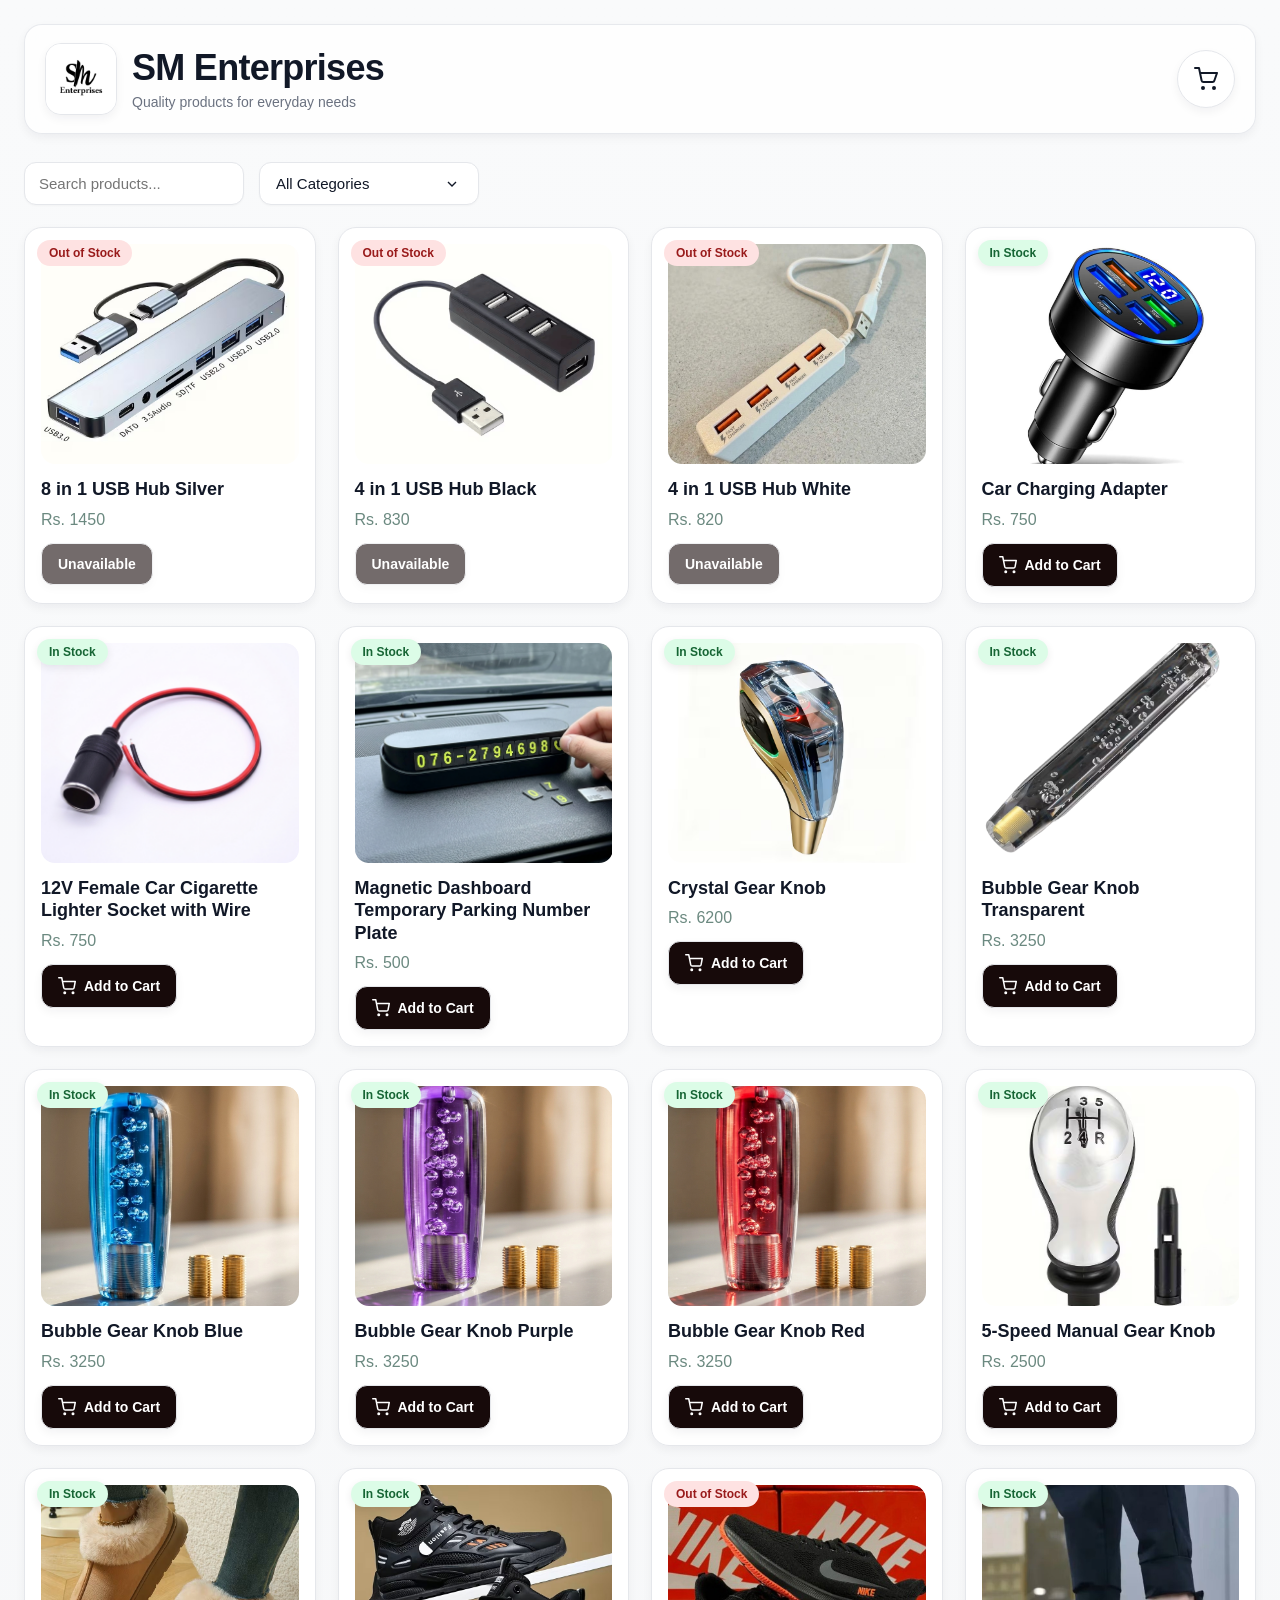
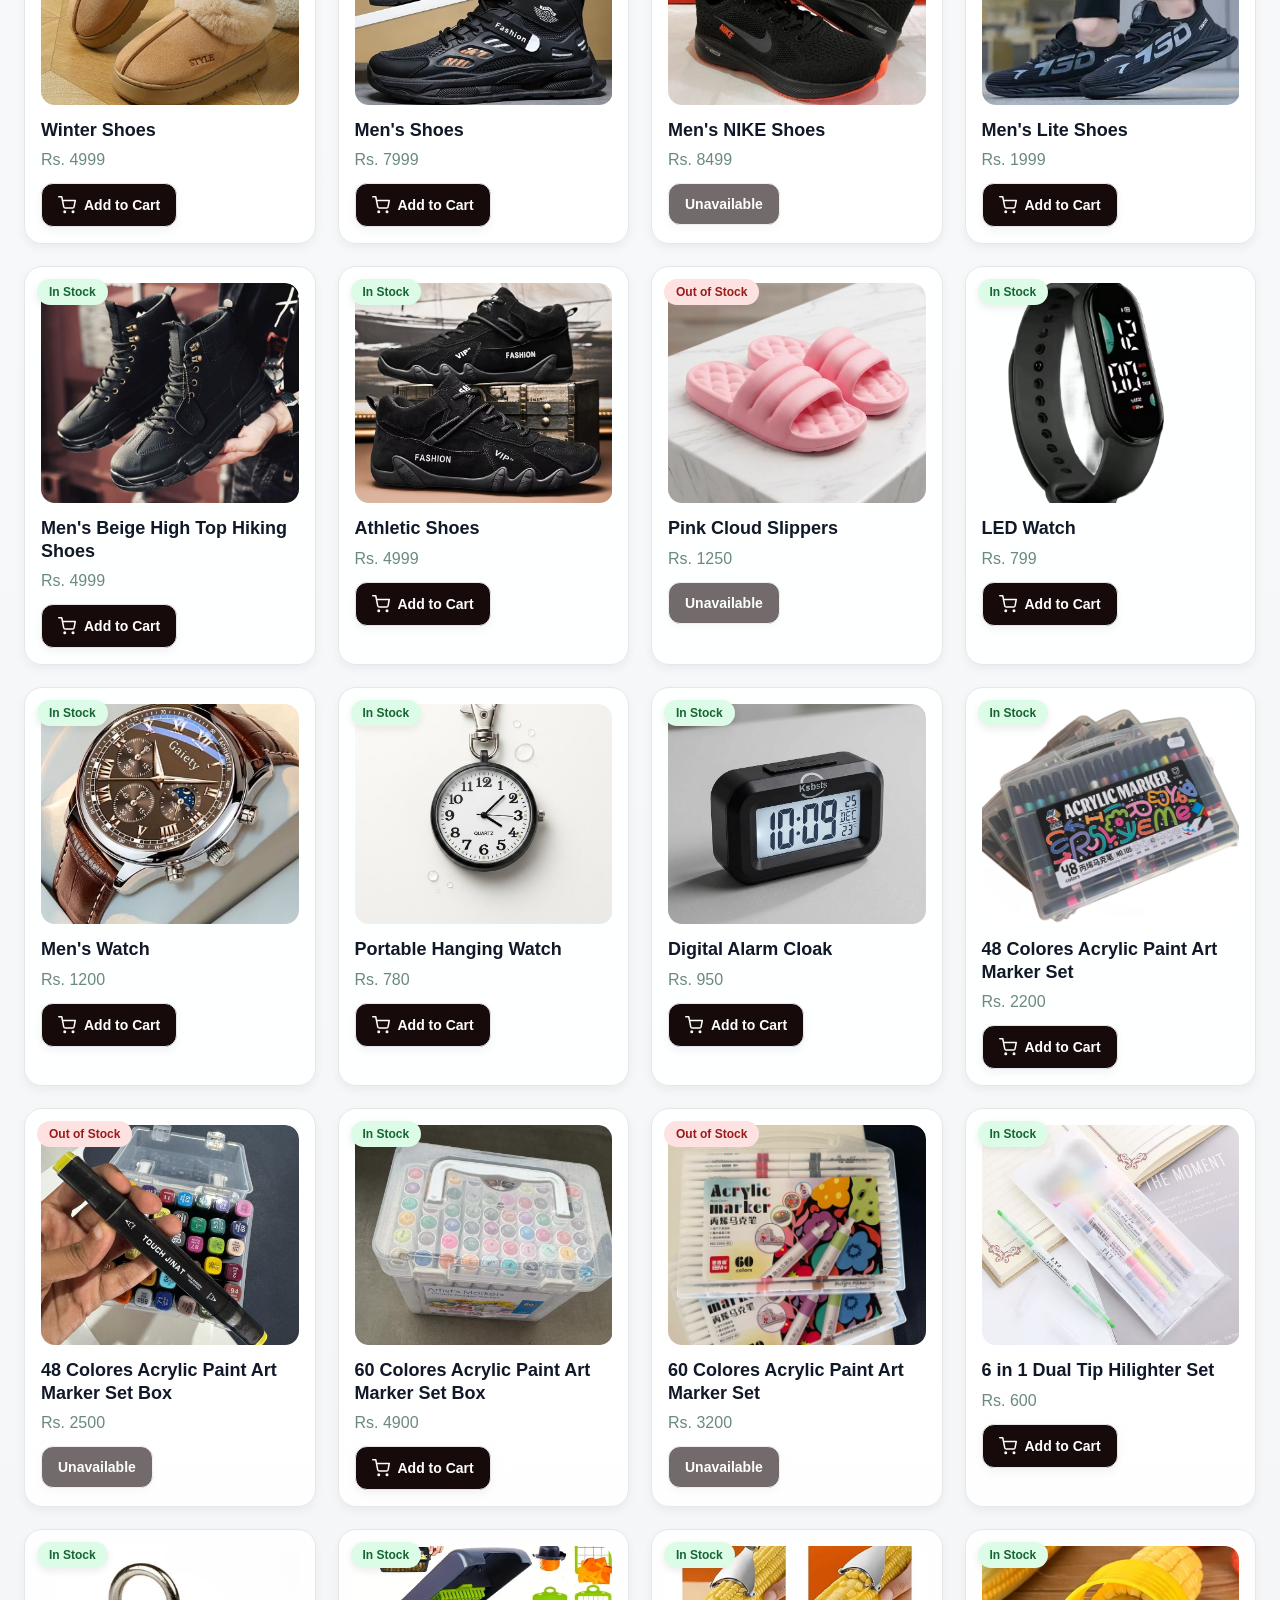
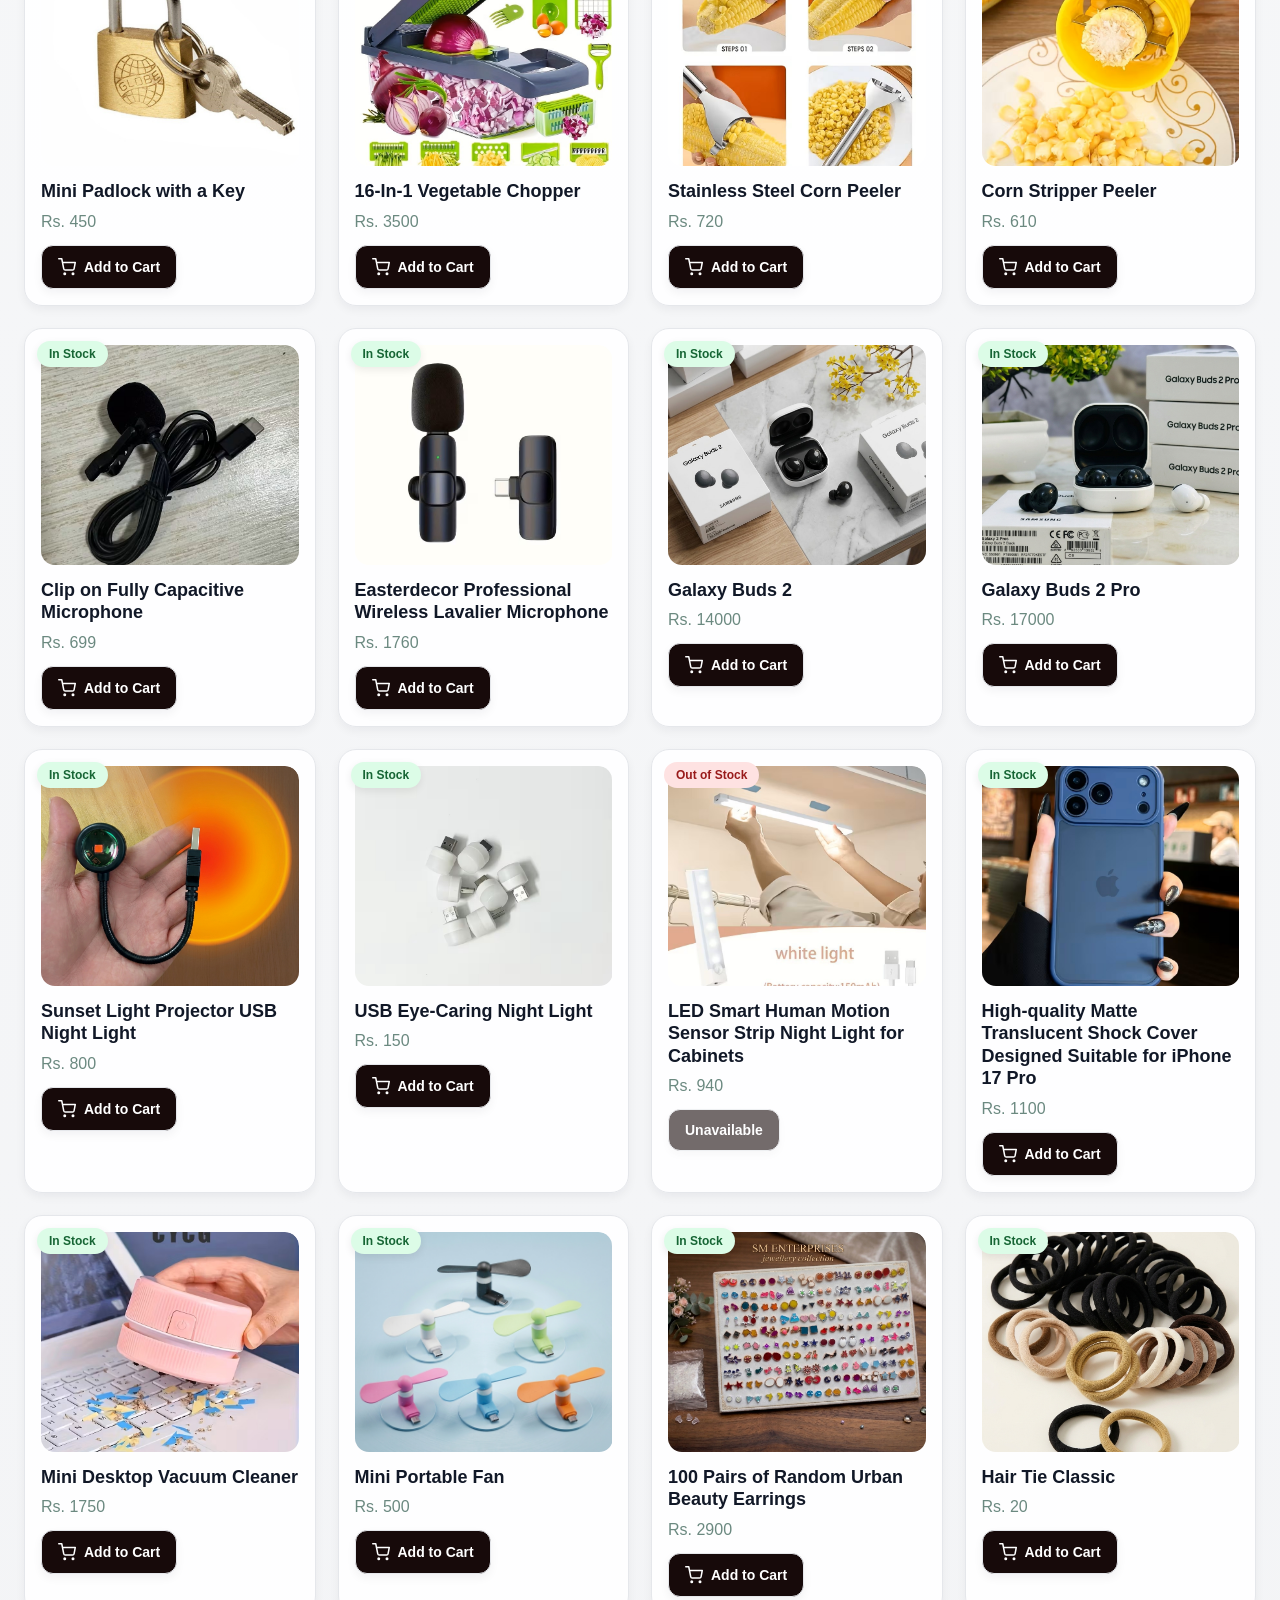
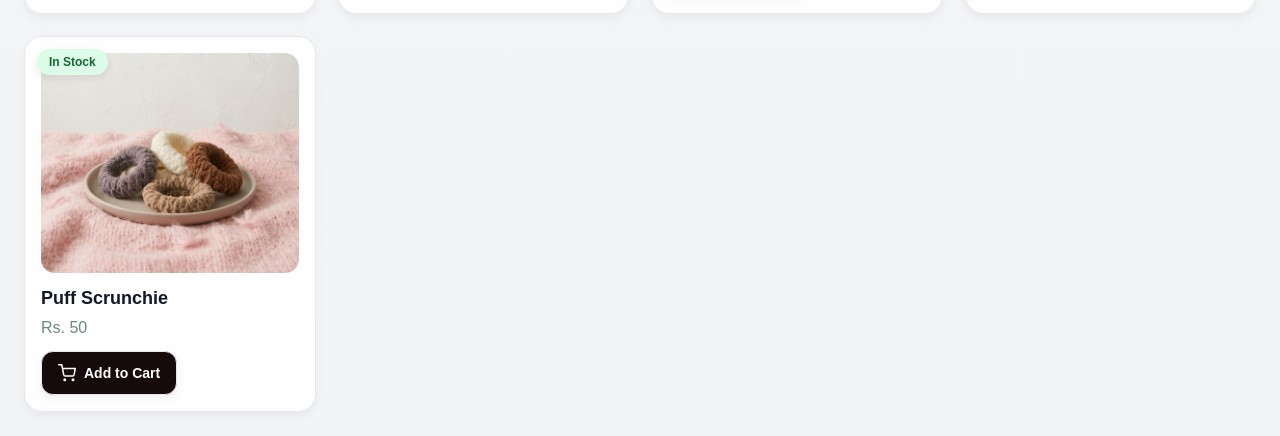
<file: index.html>
<!DOCTYPE html>
<html lang="en">
<head>
  <meta charset="UTF-8" />
  <meta name="viewport" content="width=device-width, initial-scale=1.0" />
  <title>SM Enterprises | Shop</title>

  <!-- Google Analytics -->
<script async src="https://www.googletagmanager.com/gtag/js?id=G-SLBJ3GS4QW"></script>
<script>
window.dataLayer = window.dataLayer || [];
function gtag(){dataLayer.push(arguments);}
gtag('js', new Date());

gtag('config', 'G-SLBJ3GS4QW');
</script>
  
  <link rel="stylesheet" href="style.css" />
</head>
<body>

  <div class="top-bar">
    <div class="brand">
      <img src="images/logo.jpg" alt="SM Enterprises Logo" class="logo" />

      <div class="brand-text">
        <h1 class="shop-title">SM Enterprises</h1>
        <p class="shop-tagline">Quality products for everyday needs</p>
      </div>
    </div>

    <a href="cart.html" class="cart-link" aria-label="View cart">
      <div class="cart-icon-wrapper">
        <svg class="cart-icon" xmlns="http://www.w3.org/2000/svg"
          viewBox="0 0 24 24" fill="none" stroke="currentColor"
          stroke-width="2" stroke-linecap="round" stroke-linejoin="round">
          <circle cx="9" cy="21" r="1"></circle>
          <circle cx="20" cy="21" r="1"></circle>
          <path d="M1 1h4l2.6 12.5a2 2 0 0 0 2 1.5h8.8a2 2 0 0 0 2-1.5L23 6H6"></path>
        </svg>

        <span id="cart-count" class="cart-badge">0</span>
      </div>
    </a>
  </div>

  <div class="shop-controls">
    <input type="text" id="search-input" placeholder="Search products..." />

    <select id="category-filter">
      <option value="All">All Categories</option>
      <option value="Car Accessories">Car Accessories</option>
      <option value="Mobile Accessories">Mobile Accessories</option>
      <option value="Shoes">Shoes</option>
      <option value="Watches">Watches</option>
      <option value="Lights and Mics">Lights and Mics</option>
      <option value="Kitchen Items">Kitchen Items</option>
      <option value="Art and Craft">Art and Craft</option>
      <option value="Fancy">Fancy</option>
      <option value="Other">Other</option>
    </select>
  </div>

  <div id="product-list"></div>

  <script src="script.js"></script>
</body>
</html>
</file>
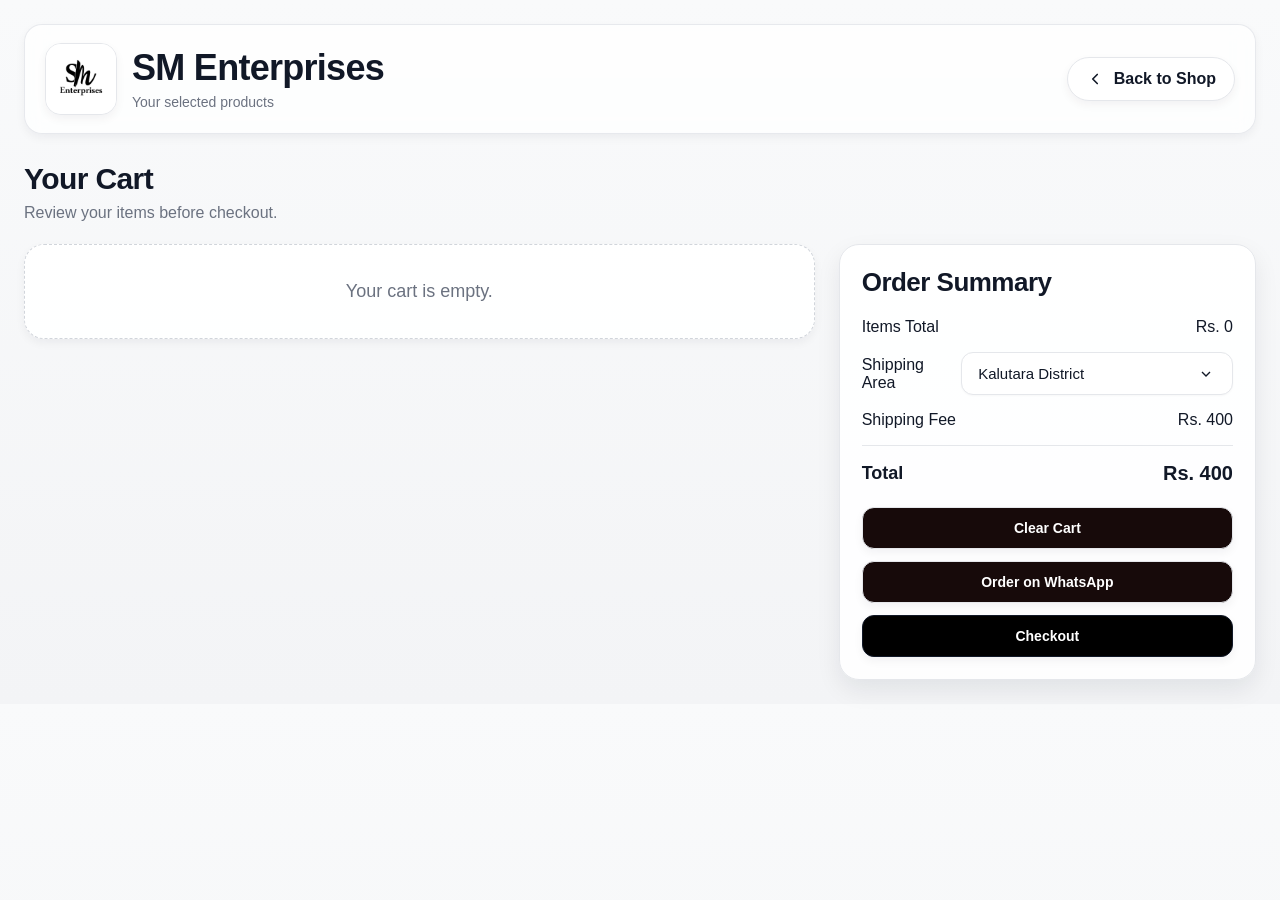
<file: cart.html>
<!DOCTYPE html>
<html lang="en">
<head>
  <meta charset="UTF-8" />
  <meta name="viewport" content="width=device-width, initial-scale=1.0" />
  <title>SM Enterprises | Your Cart</title>
  <link rel="stylesheet" href="style.css" />
</head>
<body>

  <div class="top-bar">
    <div class="brand">
      <img src="images/logo.jpg" alt="SM Enterprises Logo" class="logo" />

      <div class="brand-text">
        <h1 class="shop-title">SM Enterprises</h1>
        <p class="shop-tagline">Your selected products</p>
      </div>
    </div>

    <a href="index.html" class="back-link">
        <svg class="back-icon" xmlns="http://www.w3.org/2000/svg" viewBox="0 0 24 24"
        fill="none" stroke="currentColor" stroke-width="2.2"
        stroke-linecap="round" stroke-linejoin="round">
        <path d="M15 18l-6-6 6-6"></path>
        </svg>
        <span>Back to Shop</span>
    </a>
  </div>

  <div class="page-header">
    <h2>Your Cart</h2>
    <p>Review your items before checkout.</p>
  </div>

  <div class="cart-layout">
    <div class="cart-left">
      <div id="cart-items"></div>
    </div>

    <div class="cart-right">
      <div class="summary-box">
        <h3>Order Summary</h3>

        <div class="summary-row">
          <span>Items Total</span>
          <span id="summary-items-total">Rs. 0</span>
        </div>

        <div class="summary-row">
          <span>Shipping Area</span>
          <select id="shipping-area" onchange="updateShipping()">
            <option value="kalutara">Kalutara District</option>
            <option value="colombo">Colombo District</option>
            <option value="gampaha">Gampaha District (Except Ja-Ela)</option>
            <option value="south">Colombo-Mathara Road City</option>
            <option value="central">Colombo-Kandy Road City</option>
            <option value="island">Ja-Ela and Other Districts</option>
          </select>
        </div>

        <div class="summary-row">
          <span>Shipping Fee</span>
          <span id="shipping-fee">Rs. 300</span>
        </div>

        <div class="summary-row total-row">
          <span>Total</span>
          <span id="total">Rs. 0</span>
        </div>

        <div class="cart-actions summary-actions">
          <button type="button" onclick="clearCart()">Clear Cart</button>
          <button type="button" onclick="sendWhatsAppOrder()">Order on WhatsApp</button>
          <button type="button" onclick="goToCheckout()">Checkout</button>
        </div>
      </div>
    </div>
  </div>

  <script src="cart.js"></script>
</body>
</html>
</file>
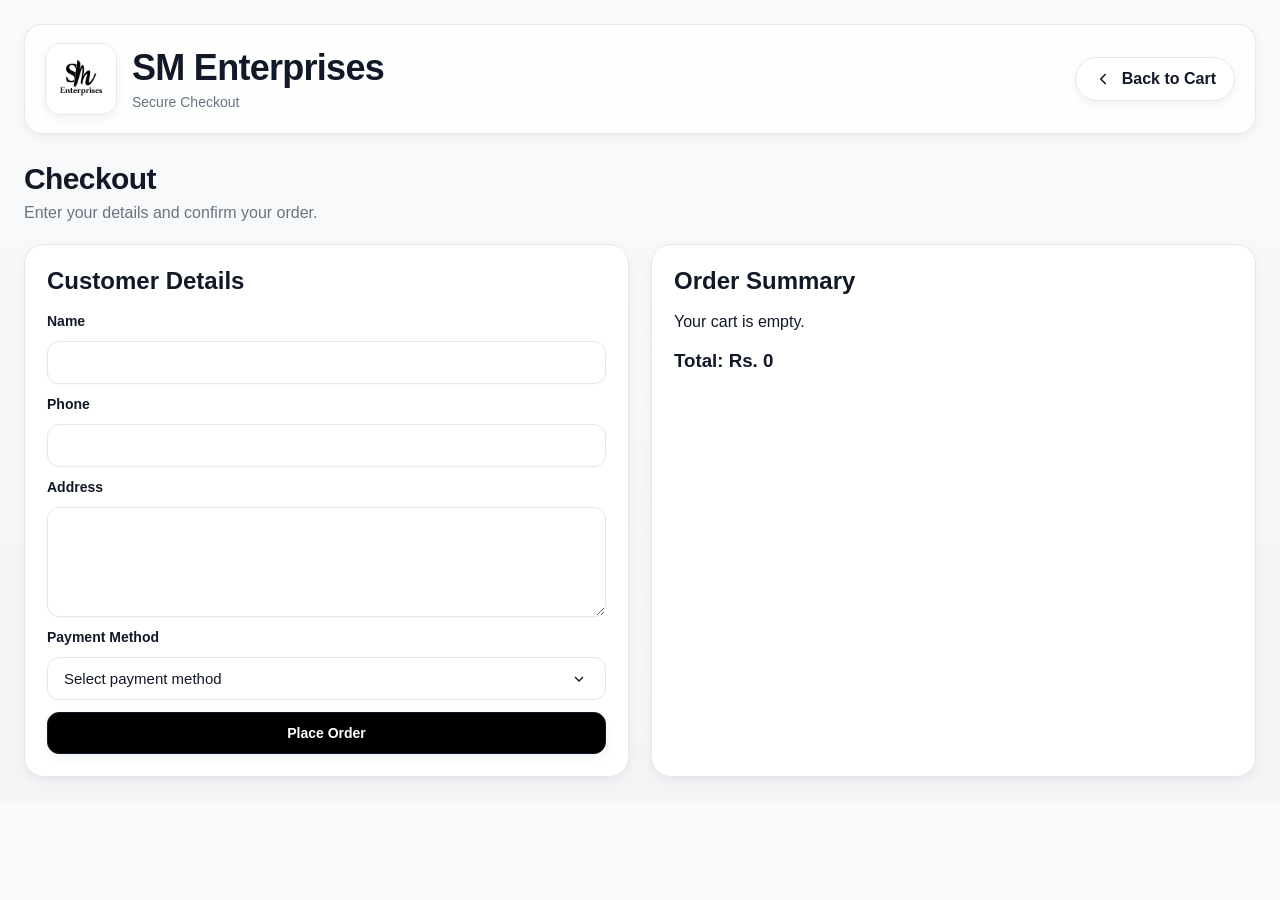
<file: checkout.html>
<!DOCTYPE html>
<html lang="en">
<head>
  <meta charset="UTF-8" />
  <meta name="viewport" content="width=device-width, initial-scale=1.0" />
  <title>SM Enterprises | Checkout</title>
  <link rel="stylesheet" href="style.css" />
</head>
<body>

  <div class="top-bar">
    <div class="brand">
      <img src="images/logo.jpg" alt="SM Enterprises Logo" class="logo" />

      <div class="brand-text">
        <h1 class="shop-title">SM Enterprises</h1>
        <p class="shop-tagline">Secure Checkout</p>
      </div>
    </div>

    <a href="cart.html" class="back-link">
        <svg class="back-icon" xmlns="http://www.w3.org/2000/svg" viewBox="0 0 24 24"
        fill="none" stroke="currentColor" stroke-width="2.2"
        stroke-linecap="round" stroke-linejoin="round">
        <path d="M15 18l-6-6 6-6"></path>
        </svg>
        <span>Back to Cart</span>
    </a>
  </div>

  <div class="page-header">
    <h2>Checkout</h2>
    <p>Enter your details and confirm your order.</p>
  </div>

  <div class="checkout-container">
    <div class="checkout-form-box">
      <h2>Customer Details</h2>

      <form id="checkout-form">
        <label for="name">Name</label>
        <input type="text" id="name" required>

        <label for="phone">Phone</label>
        <input type="text" id="phone" required>

        <label for="address">Address</label>
        <textarea id="address" required></textarea>

        <label for="payment">Payment Method</label>
        <select id="payment" required>
          <option value="">Select payment method</option>
          <option value="Cash on Delivery">Cash on Delivery</option>
          <option value="Bank Transfer">Bank Transfer</option>
          <option value="WhatsApp Confirmation">WhatsApp Confirmation</option>
        </select>

        <button type="button" onclick="sendOrder()">Place Order</button>
      </form>
    </div>

    <div class="order-summary-box">
      <h2>Order Summary</h2>
      <div id="checkout-items"></div>
      <h3 id="checkout-total">Total: Rs. 0</h3>
    </div>
  </div>

  <script src="checkout.js"></script>
</body>
</html>
</file>
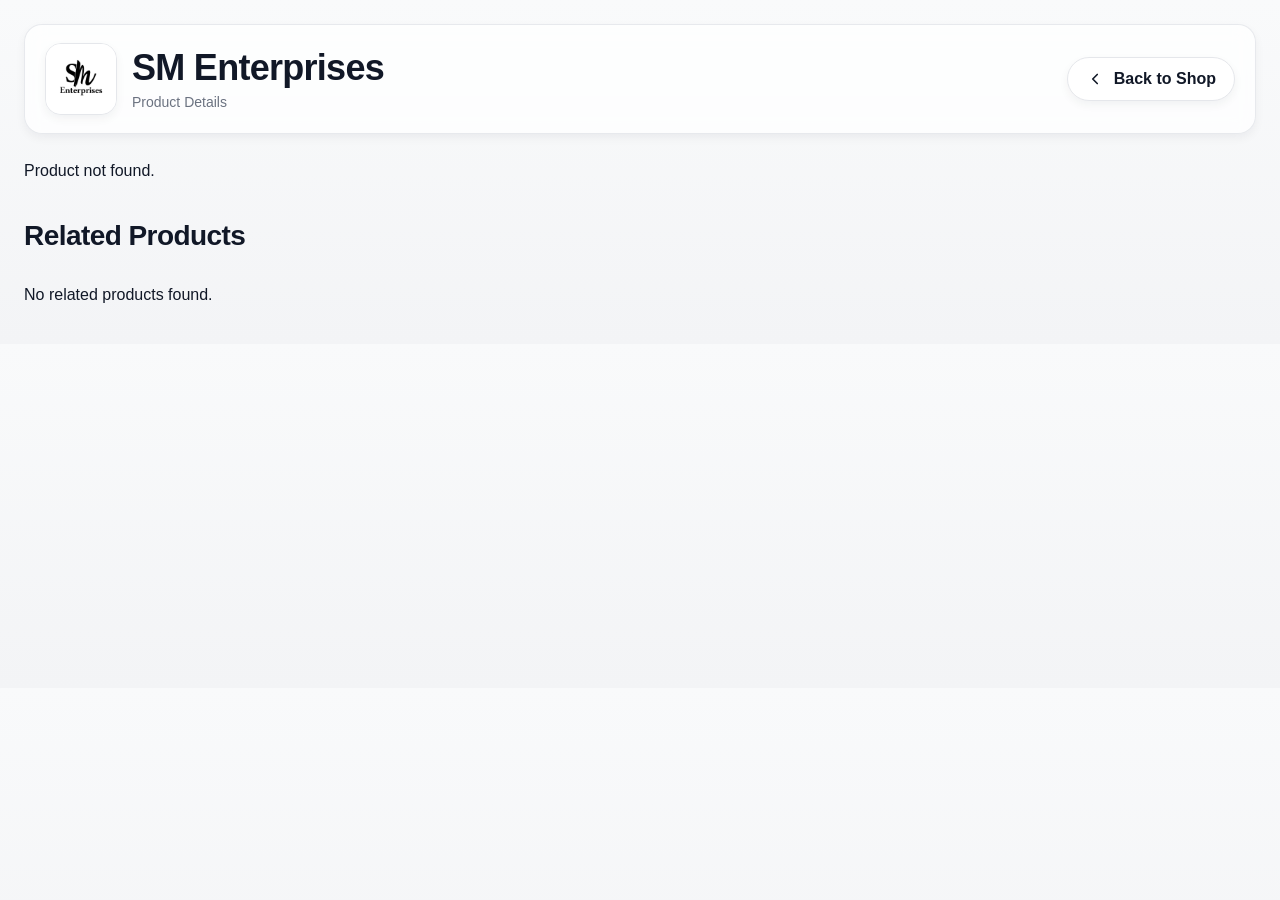
<file: product.html>
<!DOCTYPE html>
<html lang="en">
<head>
  <meta charset="UTF-8" />
  <meta name="viewport" content="width=device-width, initial-scale=1.0" />
  <title>SM Enterprises | Product Details</title>
  <link rel="stylesheet" href="style.css" />
</head>
<body>

  <div class="top-bar">
    <div class="brand">
      <img src="images/logo.jpg" alt="SM Enterprises Logo" class="logo" />

      <div class="brand-text">
        <h1 class="shop-title">SM Enterprises</h1>
        <p class="shop-tagline">Product Details</p>
      </div>
    </div>

    <a href="index.html" class="back-link">
      <svg class="back-icon" xmlns="http://www.w3.org/2000/svg" viewBox="0 0 24 24"
        fill="none" stroke="currentColor" stroke-width="2.2"
        stroke-linecap="round" stroke-linejoin="round">
        <path d="M15 18l-6-6 6-6"></path>
      </svg>
      <span>Back to Shop</span>
    </a>
  </div>

  <div class="product-details-page" id="product-details"></div>

  <div class="related-products-section">
    <h2>Related Products</h2>
    <div id="related-products" class="related-products-grid"></div>
  </div>

  <script src="product.js"></script>
</body>
</html>
</file>
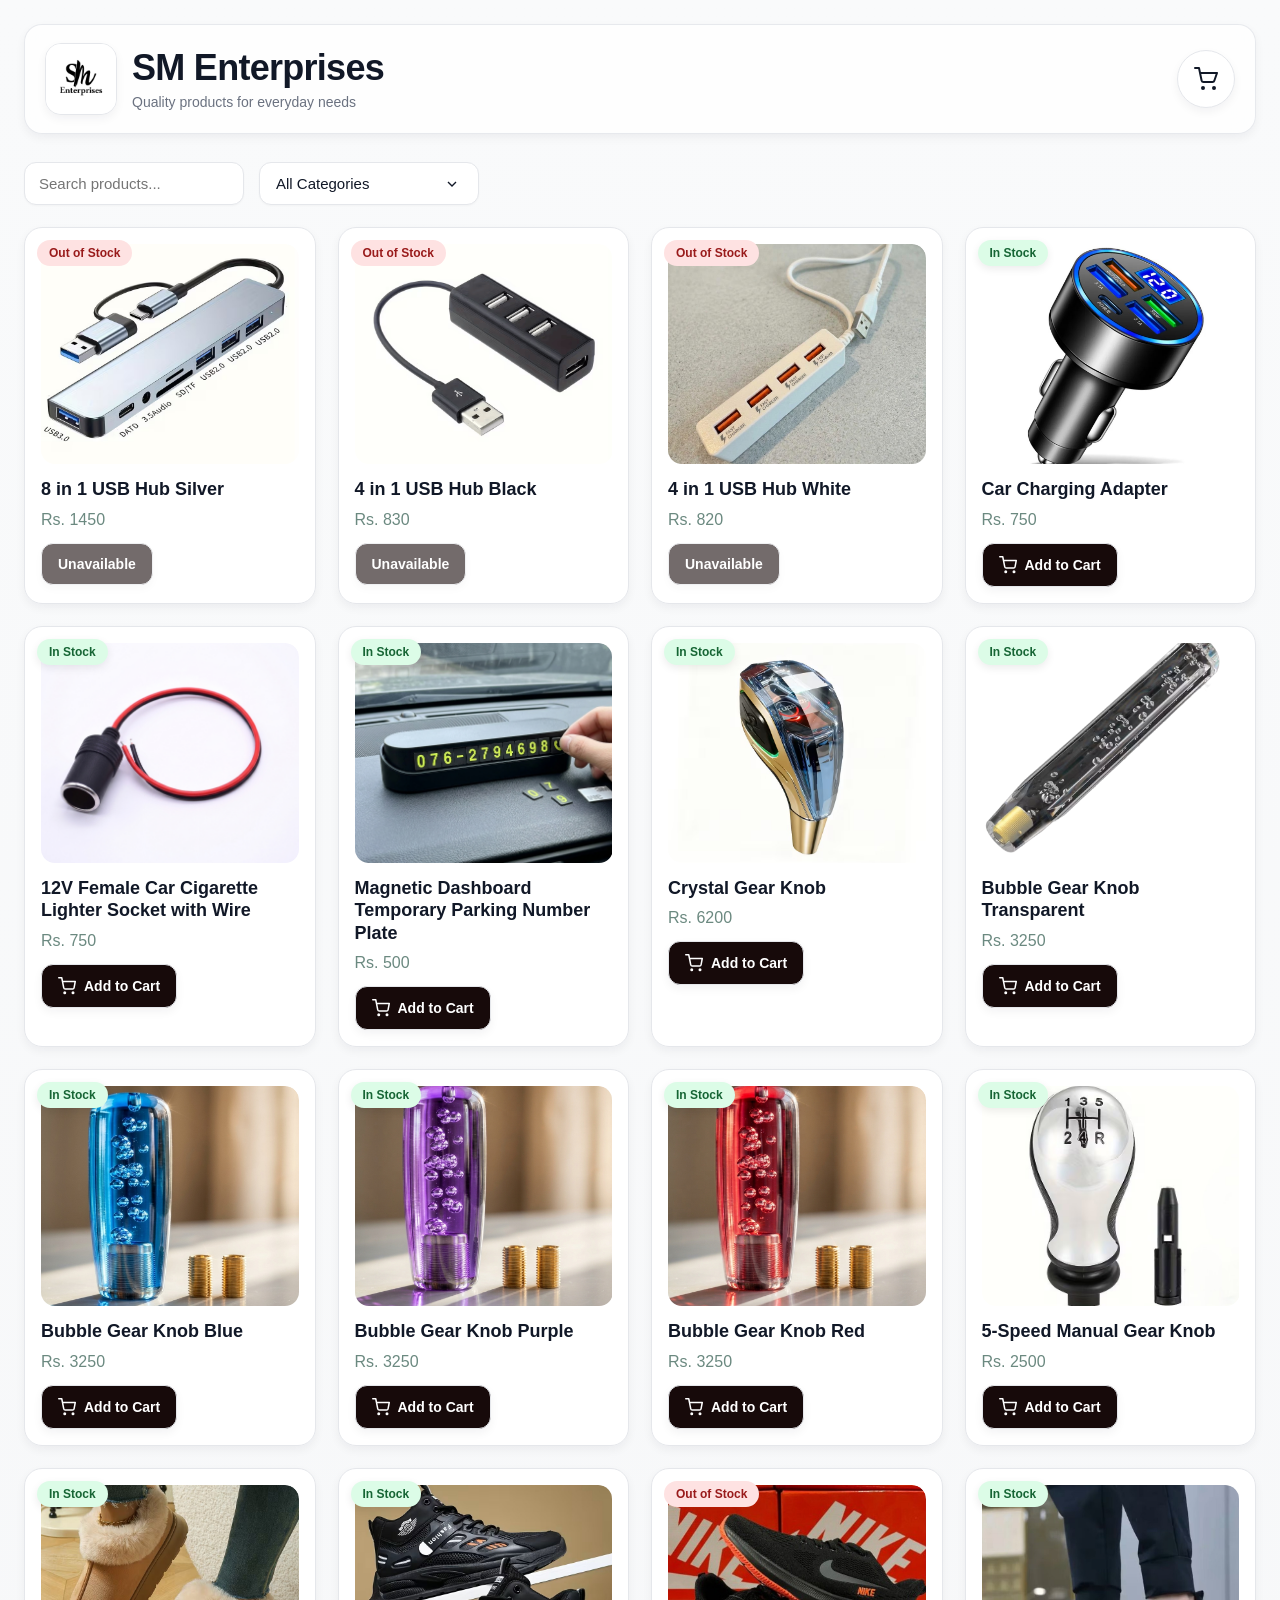
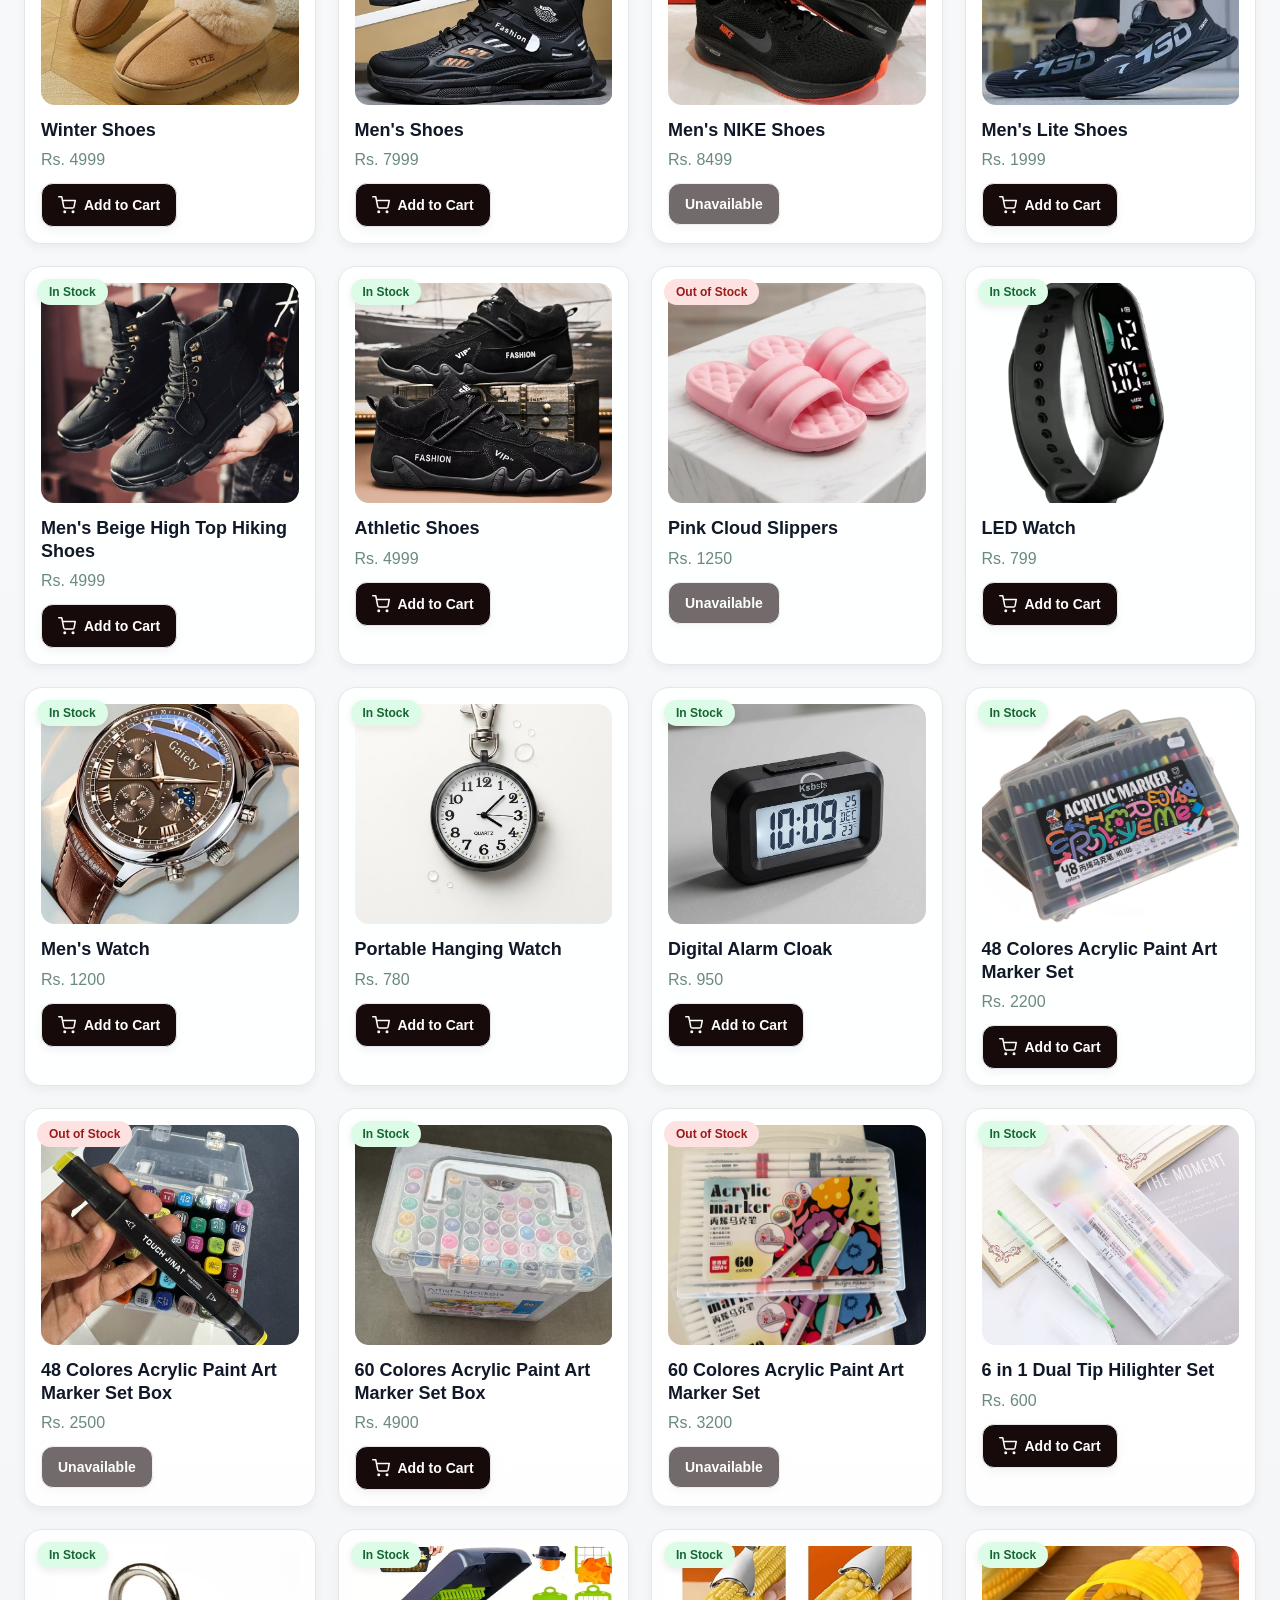
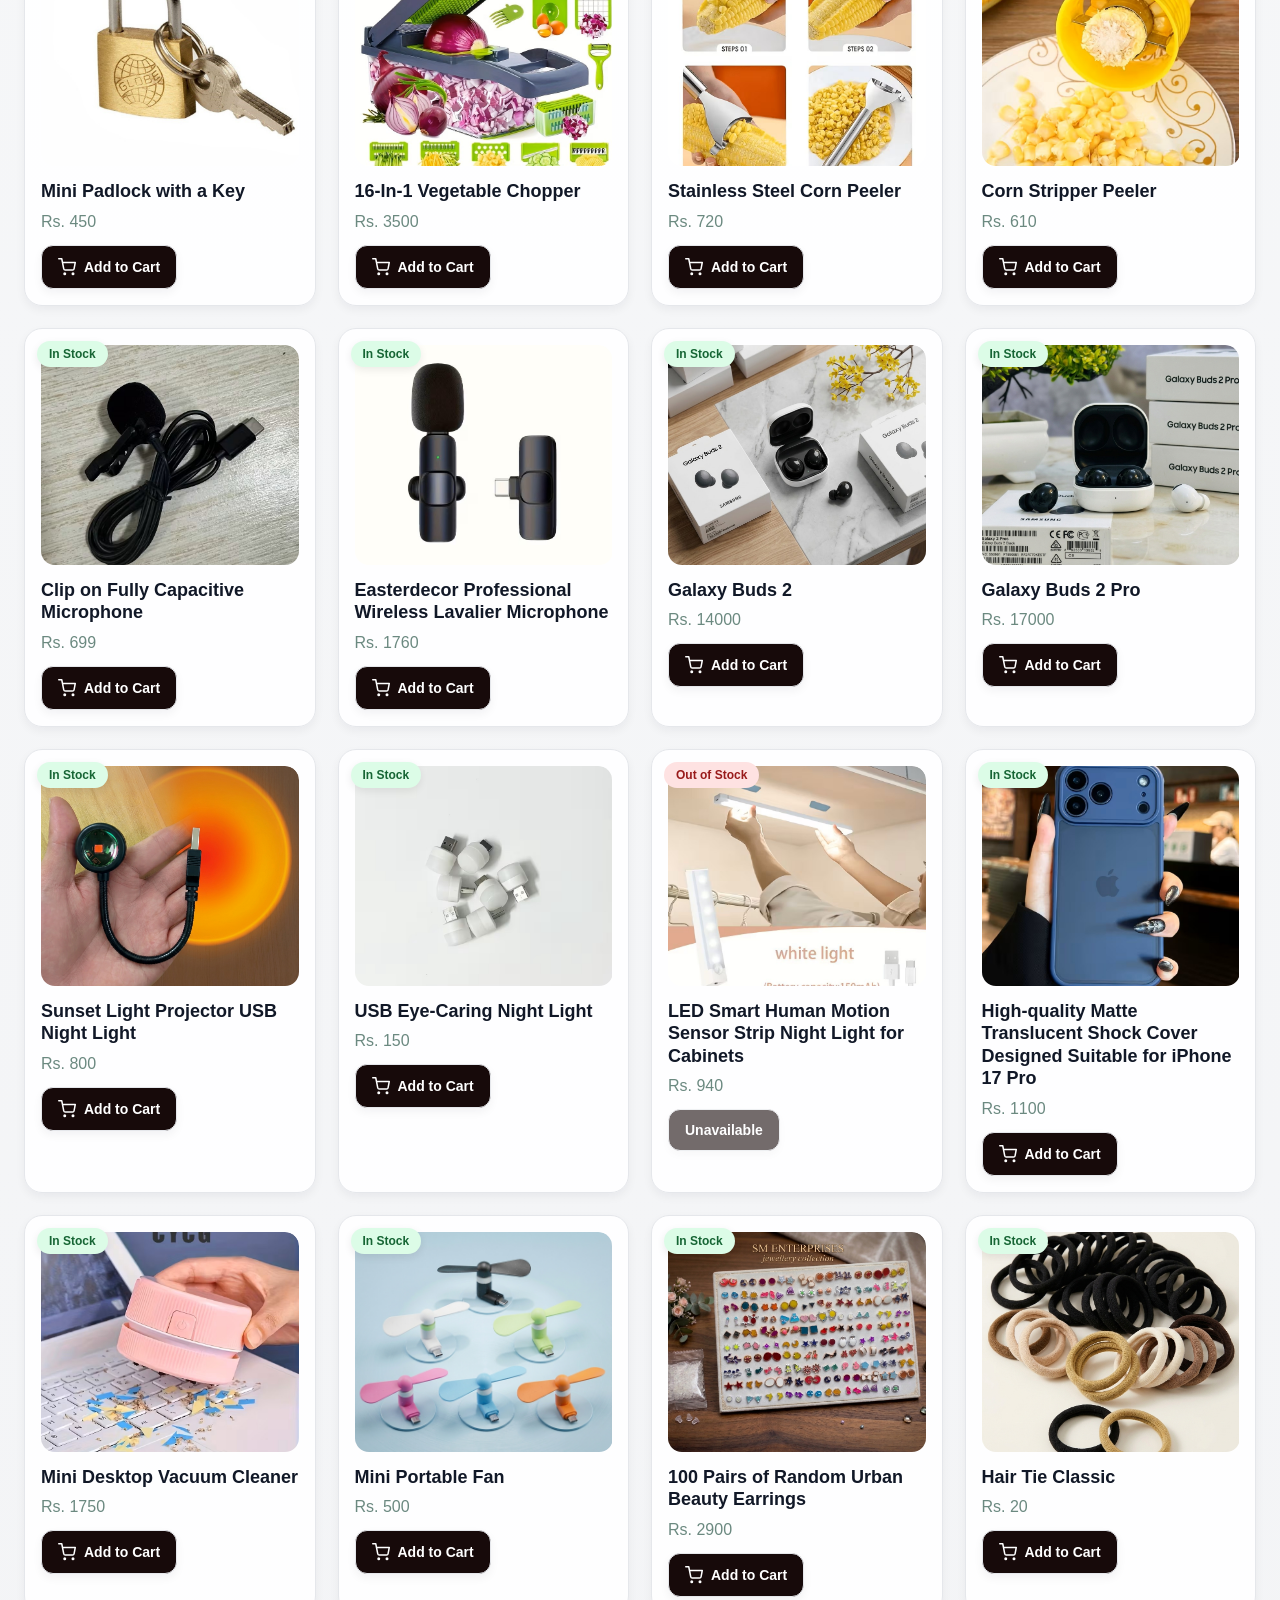
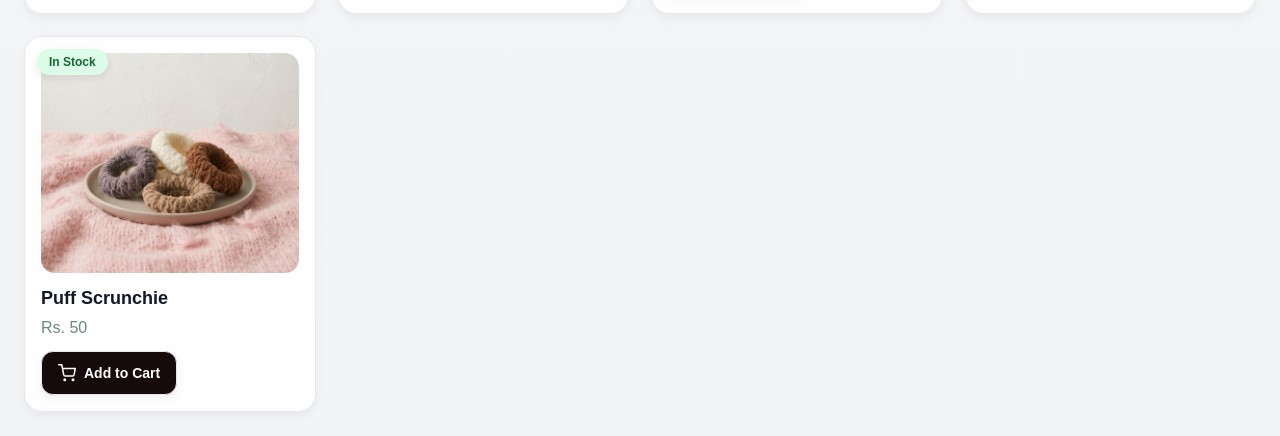
<file: shop.html>
<!DOCTYPE html>
<html lang="en">
<head>
  <meta charset="UTF-8" />
  <meta name="viewport" content="width=device-width, initial-scale=1.0" />
  <title>SM Enterprises | Shop</title>
  <link rel="stylesheet" href="style.css" />
</head>
<body>

  <div class="top-bar">
    <div class="brand">
      <img src="images/logo.jpg" alt="SM Enterprises Logo" class="logo" />

      <div class="brand-text">
        <h1 class="shop-title">SM Enterprises</h1>
        <p class="shop-tagline">Quality products for everyday needs</p>
      </div>
    </div>

    <a href="cart.html" class="cart-link" aria-label="View cart">
      <div class="cart-icon-wrapper">
        <svg class="cart-icon" xmlns="http://www.w3.org/2000/svg"
          viewBox="0 0 24 24" fill="none" stroke="currentColor"
          stroke-width="2" stroke-linecap="round" stroke-linejoin="round">
          <circle cx="9" cy="21" r="1"></circle>
          <circle cx="20" cy="21" r="1"></circle>
          <path d="M1 1h4l2.6 12.5a2 2 0 0 0 2 1.5h8.8a2 2 0 0 0 2-1.5L23 6H6"></path>
        </svg>

        <span id="cart-count" class="cart-badge">0</span>
      </div>
    </a>
  </div>

  <div class="shop-controls">
    <input type="text" id="search-input" placeholder="Search products..." />

    <select id="category-filter">
      <option value="All">All Categories</option>
      <option value="Car Accessories">Car Accessories</option>
      <option value="Shoes">Shoes</option>
      <option value="Watches">Watches</option>
      <option value="Lights and Mics">Lights and Mics</option>
      <option value="Kitchen Items">Kitchen Items</option>
    </select>
  </div>

  <div id="product-list"></div>

  <script src="script.js"></script>
</body>
</html>
</file>
<file: style.css>
:root {
  --bg: #f6f7fb;
  --surface: #ffffff;
  --surface-2: #f9fafb;
  --text: #111827;
  --muted: #6b7280;
  --border: #e5e7eb;
  --border-strong: #d1d5db;
  --primary: #111827;
  --primary-hover: #000000;
  --accent: #16a34a;
  --accent-soft: #dcfce7;
  --danger: #dc2626;
  --shadow-sm: 0 4px 10px rgba(17, 24, 39, 0.05);
  --shadow-md: 0 10px 25px rgba(17, 24, 39, 0.08);
  --radius-sm: 10px;
  --radius-md: 14px;
  --radius-lg: 18px;
  --transition: 0.25s ease;
}

* {
  box-sizing: border-box;
}

body {
  font-family: Arial, sans-serif;
  padding: 24px;
  margin: 0;
  background: linear-gradient(180deg, #f9fafb 0%, #f3f4f6 100%);
  color: var(--text);
}

/* ------------------------------TOP BAR------------------------------ */
.top-bar {
  display: flex;
  justify-content: space-between;
  align-items: center;
  gap: 20px;
  margin-bottom: 28px;
  flex-wrap: wrap;
  padding: 18px 20px;
  background: rgba(255, 255, 255, 0.75);
  backdrop-filter: blur(10px);
  border: 1px solid rgba(229, 231, 235, 0.9);
  border-radius: var(--radius-lg);
  box-shadow: var(--shadow-sm);
}

.brand {
  display: flex;
  align-items: center;
  gap: 15px;
}

.logo {
  width: 72px;
  height: 72px;
  object-fit: cover;
  border: 1px solid var(--border);
  border-radius: 16px;
  background: #fff;
  box-shadow: var(--shadow-sm);
}

.brand-text {
  display: flex;
  flex-direction: column;
}

.shop-title {
  margin: 0;
  font-size: 36px;
  line-height: 1.1;
  letter-spacing: -0.02em;
}

.shop-tagline {
  margin: 6px 0 0;
  font-size: 14px;
  color: var(--muted);
}

/* CART ICON BUTTON */
.cart-link {
  position: relative;
  display: inline-flex;
  align-items: center;
  justify-content: center;
  width: 58px;
  height: 58px;
  text-decoration: none;
  border: 1px solid var(--border);
  border-radius: 999px;
  background: #fff;
  box-shadow: var(--shadow-sm);
  transition: var(--transition);
}

.cart-link:hover {
  transform: translateY(-2px);
  box-shadow: 0 12px 24px rgba(0, 0, 0, 0.12);
  border-color: var(--border-strong);
}

.cart-icon-wrapper {
  position: relative;
  display: inline-flex;
  align-items: center;
  justify-content: center;
}

.cart-link svg,
.cart-icon {
  width: 24px;
  height: 24px;
  color: var(--text);
}

.cart-badge {
  position: absolute;
  top: -9px;
  right: -11px;
  min-width: 20px;
  height: 20px;
  padding: 0 5px;
  background: #ef4444;
  color: #fff;
  font-size: 11px;
  font-weight: 700;
  border-radius: 999px;
  display: flex;
  align-items: center;
  justify-content: center;
  line-height: 1;
  border: 2px solid #fff;
  box-shadow: 0 4px 10px rgba(239, 68, 68, 0.35);
}

/* BACK BUTTON */
.back-link {
  text-decoration: none;
  font-weight: 700;
  border: 1px solid var(--border);
  padding: 12px 18px;
  border-radius: 999px;
  display: inline-flex;
  align-items: center;
  gap: 10px;
  color: var(--text);
  background: #fff;
  box-shadow: var(--shadow-sm);
  transition: var(--transition);
}

.back-link:hover {
  background: var(--surface-2);
  border-color: var(--border-strong);
  transform: translateY(-1px);
}

.back-icon {
  width: 18px;
  height: 18px;
  flex-shrink: 0;
}

/* PAGE HEADER */
.page-header {
  margin-bottom: 22px;
}

.page-header h2 {
  margin: 0 0 8px;
  font-size: 30px;
  letter-spacing: -0.02em;
}

.page-header p {
  margin: 0;
  color: var(--muted);
  font-size: 16px;
}

/* ------------------------------SHOP CONTROLS------------------------------ */
.shop-controls {
  display: flex;
  gap: 15px;
  margin-bottom: 22px;
  flex-wrap: wrap;
}

.shop-controls input,
#checkout-form input,
#checkout-form textarea {
  padding: 12px 14px;
  border: 1px solid var(--border);
  border-radius: 12px;
  font-size: 15px;
  background: #fff;
  color: var(--text);
  outline: none;
  transition: var(--transition);
  box-shadow: 0 1px 2px rgba(0, 0, 0, 0.03);
}

.shop-controls input {
  min-width: 220px;
}

.shop-controls input:focus,
#checkout-form input:focus,
#checkout-form textarea:focus {
  border-color: #9ca3af;
  box-shadow: 0 0 0 4px rgba(17, 24, 39, 0.08);
}

/* MODERN SELECTS */
.shop-controls select,
.summary-row select,
#checkout-form select {
  padding: 12px 58px 12px 16px;
  border: 1px solid var(--border);
  border-radius: 12px;
  font-size: 15px;
  background-color: #fff;
  color: var(--text);
  outline: none;
  transition: var(--transition);
  box-shadow: 0 1px 2px rgba(0, 0, 0, 0.03);
  appearance: none;
  -webkit-appearance: none;
  -moz-appearance: none;
  background-image: url("data:image/svg+xml;utf8,<svg fill='none' stroke='%23111827' stroke-width='2' viewBox='0 0 24 24' xmlns='http://www.w3.org/2000/svg'><path d='M6 9l6 6 6-6'/></svg>");
  background-repeat: no-repeat;
  background-position: right 18px center;
  background-size: 16px;
  cursor: pointer;
}

.shop-controls select {
  min-width: 220px;
}

.shop-controls select:focus,
.summary-row select:focus,
#checkout-form select:focus {
  border-color: #9ca3af;
  box-shadow: 0 0 0 4px rgba(17, 24, 39, 0.08);
}

/* ------------------------------SHOP PRODUCT GRID------------------------------ */
#product-list {
  display: grid;
  grid-template-columns: repeat(auto-fit, minmax(240px, 1fr));
  gap: 22px;
}

.product-card {
  border: 1px solid var(--border);
  padding: 16px;
  border-radius: var(--radius-lg);
  background: rgba(255, 255, 255, 0.95);
  box-shadow: var(--shadow-sm);
  transition: var(--transition);
  position: relative;
}

.product-card:hover {
  transform: translateY(-4px);
  box-shadow: var(--shadow-md);
  border-color: var(--border-strong);
}

/* STOCK BADGES */
.stock-badge {
  position: absolute;
  top: 12px;
  left: 12px;
  padding: 6px 12px;
  border-radius: 999px;
  font-size: 12px;
  font-weight: 700;
  z-index: 5;
}

.in-stock {
  background: #dcfce7;
  color: #166534;
  box-shadow: 0 3px 8px rgba(0,0,0,0.08);
}

.limited-stock {
  background: #fef3c7;
  color: #92400e;
}

.out-of-stock {
  background: #fee2e2;
  color: #991b1b;
}

button:disabled {
  opacity: 0.6;
  cursor: not-allowed;
  transform: none;
}

/* PRODUCT LINKS */
.product-link,
.product-link-text {
  text-decoration: none;
  color: inherit;
}

.product-link {
  display: block;
  overflow: hidden;
  border-radius: 14px;
}

.product-link-text:hover {
  color: #374151;
}

.product-card img {
  width: 100%;
  height: 220px;
  object-fit: cover;
  border-radius: 14px;
  display: block;
  margin-bottom: 14px;
  transition: transform 0.4s ease;
  will-change: transform;
}

.product-card:hover .product-link img {
  transform: scale(1.08);
}

.product-card h3 {
  margin: 0 0 10px;
  font-size: 18px;
  line-height: 1.25;
}

.product-card p {
  margin: 0 0 14px;
  color: rgba(101, 132, 123, 0.96);
  font-weight: 500;
}

/* ------------------------------PRODUCT DETAILS PAGE------------------------------ */
.product-details-page {
  margin-top: 20px;
}

.product-details-card {
  display: grid;
  grid-template-columns: 1fr 1fr;
  gap: 30px;
  background: rgba(255, 255, 255, 0.96);
  border: 1px solid var(--border);
  border-radius: 20px;
  padding: 24px;
  box-shadow: var(--shadow-md);
  position: relative;
}

.product-details-info button {
  width: 180px;
  padding: 14px;
  font-size: 15px;
}

.product-details-image-box {
  background: #fff;
  border: 1px solid var(--border);
  border-radius: 18px;
  padding: 20px;
  display: flex;
  align-items: center;
  justify-content: center;
}

.product-details-image {
  width: 100%;
  max-width: 420px;
  height: auto;
  object-fit: contain;
  transition: transform 0.4s ease;
}

.product-details-image:hover {
  transform: scale(1.06);
}

.product-details-info {
  display: flex;
  flex-direction: column;
  justify-content: center;
  gap: 14px;
}

.product-details-info h2 {
  margin-top: 0;
  margin-bottom: 12px;
  font-size: 34px;
  line-height: 1.2;
}

.product-details-price {
  font-size: 28px;
  font-weight: 600;
  margin: 0 0 18px;
  color: rgba(101, 132, 123, 0.96);
}

.product-details-description {
  color: var(--muted);
  font-size: 16px;
  line-height: 1.7;
  margin-bottom: 24px;
}

/* RELATED PRODUCTS */
.related-products-section {
  margin-top: 40px;
}

.related-products-section h2 {
  margin: 0 0 18px;
  font-size: 28px;
  letter-spacing: -0.02em;
}

.related-products-grid {
  display: grid;
  grid-template-columns: repeat(4, minmax(0, 1fr));
  gap: 22px;
  align-items: start;
}

.related-products-grid .product-card {
  min-width: 0;
}

.related-products-grid .product-link {
  display: block;
  overflow: hidden;
  border-radius: 14px;
}

.related-products-grid .product-card img {
  width: 100%;
  aspect-ratio: 1 / 1;
  height: auto;
  object-fit: cover;
  border-radius: 14px;
  display: block;
  margin-bottom: 14px;
  transition: transform 0.4s ease;
  will-change: transform;
}

.related-products-grid .product-card:hover .product-link img {
  transform: scale(1.08);
}

.related-products-grid .product-card h3 {
  margin: 0 0 10px;
  font-size: 20px;
  line-height: 1.3;
}

.related-products-grid .product-card p {
  margin: 0 0 14px;
  color: var(--text);
  font-weight: 600;
}

.related-products-grid .product-card button {
  width: 100%;
}

/* ------------------------------BUTTONS------------------------------ */
button {
  padding: 12px 16px;
  cursor: pointer;
  border: 1px solid var(--border);
  border-radius: 12px;
  background: #170a0a;
  color: #ffffff;
  font-size: 14px;
  font-weight: 700;
  transition: var(--transition);
  box-shadow: var(--shadow-sm);
}

.add-to-cart-btn{
display:flex;
align-items:center;
justify-content:center;
gap:8px;
}

button:hover {
  background:  #e3041a;
  border-color:  #e3041a;
  transform: translateY(-1px);
}

.summary-actions button:last-child,
#checkout-form button,
button.primary-btn {
  background:#000000;
  color: #fff;
  border-color: var(--primary);
}

.summary-actions button:last-child:hover,
#checkout-form button:hover,
button.primary-btn:hover {
  background: #e3041a;
  border-color: #e3041a;
}

button.danger-btn {
  background: #fff;
  color: var(--danger);
  border-color: rgba(220, 38, 38, 0.2);
}

button.danger-btn:hover {
  background: #fef2f2;
  border-color: rgba(220, 38, 38, 0.35);
}

/* ------------------------------QTY BOX------------------------------ */
.qty-box {
  display: inline-flex;
  align-items: center;
  gap: 10px;
  margin: 12px 0;
  padding: 6px;
  border: 1px solid var(--border);
  border-radius: 999px;
  background: var(--surface-2);
}

.qty-box button {
  width: 38px;
  height: 38px;
  font-size: 18px;
  font-weight: bold;
  padding: 0;
  border-radius: 999px;
  box-shadow: none;
}

.qty-box span {
  min-width: 24px;
  text-align: center;
  font-weight: 700;
  font-size: 15px;
}

/* ------------------------------CART PAGE LAYOUT------------------------------ */
.cart-layout {
  display: grid;
  grid-template-columns: 1.8fr 0.95fr;
  gap: 24px;
  align-items: start;
}

.cart-left {
  min-width: 0;
}

.cart-right {
  min-width: 280px;
}

.summary-box {
  border: 1px solid var(--border);
  border-radius: 20px;
  padding: 22px;
  background: rgba(255, 255, 255, 0.95);
  box-shadow: var(--shadow-md);
  position: sticky;
  top: 20px;
}

.summary-box h3 {
  margin-top: 0;
  margin-bottom: 20px;
  font-size: 26px;
  letter-spacing: -0.02em;
}

.summary-row {
  display: flex;
  justify-content: space-between;
  align-items: center;
  gap: 12px;
  margin-bottom: 16px;
  font-size: 16px;
}

.summary-row select {
  min-width: 200px;
}

.total-row {
  font-size: 18px;
  font-weight: 700;
  border-top: 1px solid var(--border);
  padding-top: 16px;
  margin-top: 16px;
}

.total-row span:last-child {
  font-size: 20px;
}

.free-text {
  color: var(--accent);
  font-weight: 800;
}

/* CART ITEM CARD */
.cart-item-row {
  display: grid;
  grid-template-columns: 140px 1fr auto;
  gap: 18px;
  align-items: center;
  border: 1px solid var(--border);
  border-radius: 20px;
  padding: 18px;
  background: rgba(255, 255, 255, 0.96);
  box-shadow: var(--shadow-sm);
  margin-bottom: 18px;
  transition: var(--transition);
}

.cart-item-row:hover {
  transform: translateY(-2px);
  box-shadow: var(--shadow-md);
}

.cart-image {
  width: 140px;
  height: 140px;
  min-width: 140px;
  max-width: 140px;
  object-fit: cover;
  border: 1px solid var(--border);
  border-radius: 16px;
  background: #fff;
}

.cart-item-info h3 {
  margin: 0 0 8px;
  font-size: 24px;
  line-height: 1.25;
}

.cart-price {
  color: var(--muted);
  font-weight: 500;
}

.cart-subtotal {
  margin: 8px 0 0;
  font-size: 18px;
  font-weight: 600;
  color: var(--text);
}

.cart-item-actions {
  display: flex;
  align-items: center;
  justify-content: center;
}

.cart-item-actions button {
  white-space: nowrap;
}

/* ACTIONS */
.cart-actions {
  display: flex;
  gap: 12px;
  flex-wrap: wrap;
  margin-top: 20px;
}

.summary-actions {
  display: flex;
  flex-direction: column;
  gap: 12px;
  margin-top: 22px;
}

.empty-cart {
  border: 1px dashed var(--border-strong);
  border-radius: 20px;
  padding: 36px;
  background: rgba(255, 255, 255, 0.9);
  font-size: 18px;
  color: var(--muted);
  text-align: center;
  box-shadow: var(--shadow-sm);
}

/* ------------------------------CHECKOUT------------------------------ */
.checkout-container {
  display: grid;
  grid-template-columns: 1fr 1fr;
  gap: 22px;
  margin-top: 20px;
}

.checkout-form-box,
.order-summary-box {
  border: 1px solid var(--border);
  border-radius: 20px;
  padding: 22px;
  background: rgba(255, 255, 255, 0.96);
  box-shadow: var(--shadow-sm);
}

.checkout-form-box h2,
.order-summary-box h2 {
  margin-top: 0;
  margin-bottom: 18px;
  font-size: 24px;
}

#checkout-form {
  display: flex;
  flex-direction: column;
  gap: 12px;
}

#checkout-form label {
  font-weight: 700;
  font-size: 14px;
  color: var(--text);
}

#checkout-form textarea {
  min-height: 110px;
  resize: vertical;
}

.checkout-card {
  display: flex;
  gap: 15px;
  align-items: flex-start;
  margin-bottom: 16px;
  padding: 14px;
  border: 1px solid var(--border);
  border-radius: 16px;
  background: var(--surface);
}

.checkout-image {
  width: 90px;
  height: 90px;
  min-width: 90px;
  max-width: 90px;
  object-fit: cover;
  border: 1px solid var(--border);
  border-radius: 12px;
  flex-shrink: 0;
}

.checkout-details {
  flex: 1;
}

.checkout-details h3 {
  margin: 0 0 8px;
  font-size: 18px;
}

.checkout-details p {
  margin: 6px 0;
  color: var(--muted);
}

/* MODERN SMALL TAGS / BADGES */
.badge,
.free-badge {
  display: inline-flex;
  align-items: center;
  gap: 6px;
  padding: 6px 10px;
  border-radius: 999px;
  font-size: 12px;
  font-weight: 700;
}

.free-badge {
  background: var(--accent-soft);
  color: #166534;
}

/* ++++++++++++++++++++++++++++++++TABLET++++++++++++++++++++++++++++++++ */
@media (max-width: 992px) {
  .cart-layout {
    grid-template-columns: 1fr;
  }

  .summary-box {
    position: static;
  }

  .checkout-container {
    grid-template-columns: 1fr;
  }

  .product-details-card {
    grid-template-columns: 1fr;
  }

  .related-products-grid {
    grid-template-columns: repeat(2, minmax(0, 1fr));
  }
}

/* ++++++++++++++++++++++++++++++++MOBILE++++++++++++++++++++++++++++++++ */
@media (max-width: 768px) {
  body {
    padding: 15px;
  }

  .top-bar {
    flex-direction: row;
    align-items: flex-start;
    justify-content: space-between;
    gap: 14px;
    padding: 16px;
  }

  .brand {
    flex: 1;
    min-width: 0;
    align-items: center;
    gap: 12px;
  }

  .logo {
    width: 56px;
    height: 56px;
    border-radius: 14px;
    flex-shrink: 0;
  }

  .brand-text {
    min-width: 0;
  }

  .shop-title {
    font-size: 22px;
    line-height: 1.15;
    margin: 0;
  }

  .shop-tagline {
    font-size: 13px;
    margin-top: 4px;
    line-height: 1.4;
  }

  .cart-link {
  position: relative;
  display: inline-flex;
  align-items: center;
  justify-content: center;
  width: 58px;
  height: 58px;
  text-decoration: none;
  border: 1px solid var(--border);
  border-radius: 999px;
  background: #fff;
  box-shadow: var(--shadow-sm);
  transition: var(--transition);
}

.cart-link:hover {
  transform: translateY(-2px);
  box-shadow: 0 12px 24px rgba(0, 0, 0, 0.12);
  border-color: var(--border-strong);
}

.cart-icon-wrapper {
  position: relative;
  display: inline-flex;
  align-items: center;
  justify-content: center;
}

.cart-link svg,
.cart-icon {
  width: 24px;
  height: 24px;
  color: var(--text);
}

.cart-badge {
  position: absolute;
  top: -9px;
  right: -11px;
  min-width: 20px;
  height: 20px;
  padding: 0 5px;
  background: #ef4444;
  color: #ffffff;
  font-size: 11px;
  font-weight: 700;
  border-radius: 999px;
  display: flex;
  align-items: center;
  justify-content: center;
  line-height: 1;
  border: 2px solid #fff;
  box-shadow: 0 4px 10px rgba(239, 68, 68, 0.35);
}

  .shop-controls {
    flex-direction: column;
    gap: 12px;
  }

  .shop-controls input,
  .shop-controls select {
    width: 100%;
    min-width: 100%;
  }

  .cart-item-row {
    grid-template-columns: 1fr;
    align-items: start;
  }

  .cart-image {
    width: 120px;
    height: 120px;
    min-width: 120px;
    max-width: 120px;
  }

  .cart-item-info h3 {
    font-size: 20px;
  }

  .summary-row {
    flex-direction: column;
    align-items: flex-start;
  }

  .summary-row select {
    width: 100%;
    min-width: 100%;
  }

  .checkout-card {
    flex-direction: column;
    align-items: flex-start;
  }

  .checkout-image {
    width: 90px;
    height: 90px;
    min-width: 90px;
    max-width: 90px;
  }

  .product-details-image {
    height: 300px;
  }

  .product-details-info h2 {
    font-size: 26px;
  }

  .product-details-price {
    font-size: 22px;
  }

  .related-products-grid {
    grid-template-columns: 1fr;
  }
}
</file>
